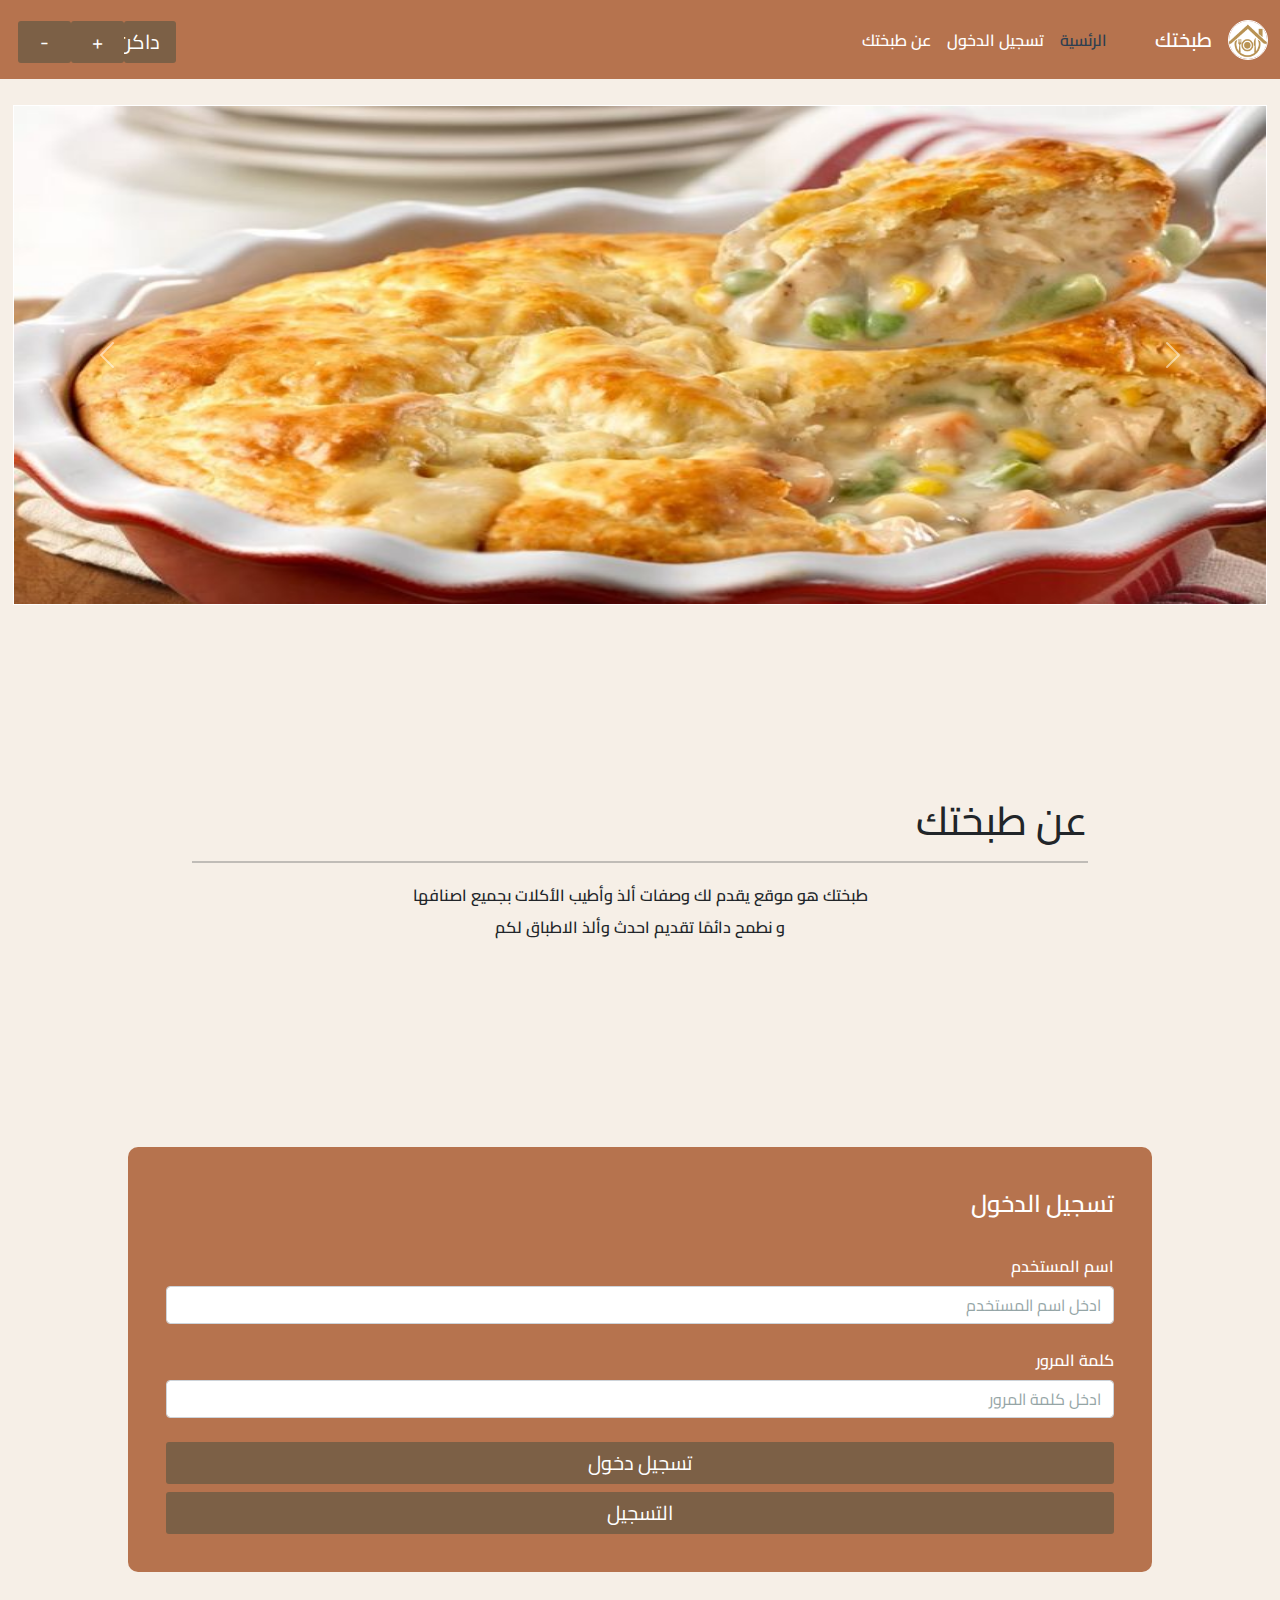
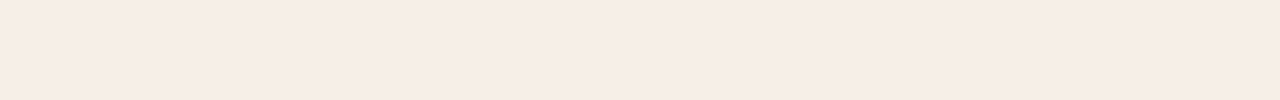
<file: index.html>
<!DOCTYPE html>
<html lang="ar">
  <head>
    <meta charset="UTF-8" />
    <meta http-equiv="X-UA-Compatible" content="IE=edge" />
    <meta name="viewport" content="width=device-width, initial-scale=1.0" />
    <title>الرئسية</title>

    <link rel="stylesheet" href="cssFile/bootstrap.css" />

    <script
      src="https://cdn.jsdelivr.net/npm/bootstrap@5.2.0-beta1/dist/js/bootstrap.bundle.min.js"
      integrity="sha384-pprn3073KE6tl6bjs2QrFaJGz5/SUsLqktiwsUTF55Jfv3qYSDhgCecCxMW52nD2"
      crossorigin="anonymous"
    ></script>

    <link rel="stylesheet" href="cssFile/style.css" />
  </head>
  <body dir="auto">
    <!-- navbar-->
    <nav class="navbar navbar-expand-lg navbar-dark sticky-top">
      <div class="container-fluid">
        <img class="logoimg" src="images/logoimg.jpeg" />
        <a class="navbar-brand" href="/htmlFile/index.html">طبختك</a>
        <button
          class="navbar-toggler"
          type="button"
          data-bs-toggle="collapse"
          data-bs-target="#navbarColor01"
          aria-controls="navbarColor01"
          aria-expanded="false"
          aria-label="Toggle navigation"
        >
          <span class="navbar-toggler-icon"></span>
        </button>

        <div class="collapse navbar-collapse" id="navbarColor01">
          <ul class="navbar-nav">
            <li class="nav-item">
              <a class="nav-link active" href="index.html"
                >الرئسية
                <span class="visually-hidden">(current)</span>
              </a>
            </li>
            <li class="nav-item">
              <a class="nav-link" href="#form">تسجيل الدخول</a>
            </li>
            <li class="nav-item">
              <a class="nav-link" href="#about">عن طبختك</a>
            </li>
          </ul>
        </div>
        <div class="colorBage row-cols-md-3 g-3">
          <button
            class="btn btn-lg"
            id="login-button"
            type="button"
            onclick="colorPage()"
          >
            داكن
          </button>

          <button
            class="btn btn-lg"
            id="login-button"
            type="button"
            onclick="zoomIn()"
          >
            +
          </button>
          <button
            class="btn btn-lg"
            id="login-button"
            type="button"
            onclick="zoomOut()"
          >
            -
          </button>
        </div>
      </div>
    </nav>

    <script>
      window.addEventListener("resize", getSizes, false);

      let out = document.querySelector(".output");

      function getSizes() {
        let body = document.body;
        let zoom = body.clientWidth + "px x " + body.clientHeight + "px";
        out.textContent = zoom;
      }
    </script>
    <!-- crousel img-->
    <div
      id="carouselExampleFade"
      class="carousel slide carousel-fade"
      data-bs-ride="carousel"
    >
      <div class="carousel-inner">
        <div class="carousel-item active">
          <img src="images/chickenPie.jpg" class="d-block w-100" alt="..." />
        </div>
        <div class="carousel-item">
          <img src="images/pancake-diet.jpeg" class="d-block w-100" alt="..." />
        </div>
        <div class="carousel-item">
          <img src="images/qers.jpeg" class="d-block w-100" alt="..." />
        </div>
        <div class="carousel-item">
          <img src="images/potatoes.jpeg" class="d-block w-100" alt="..." />
        </div>
        <div class="carousel-item">
          <img src="images/marquoq.jpeg" class="d-block w-100" alt="..." />
        </div>
        <div class="carousel-item">
          <img src="images/cheeseCake.jpeg" class="d-block w-100" alt="..." />
        </div>
      </div>
      <button
        class="carousel-control-prev"
        type="button"
        data-bs-target="#carouselExampleFade"
        data-bs-slide="prev"
      >
        <span class="carousel-control-prev-icon" aria-hidden="true"></span>
        <span class="visually-hidden">Previous</span>
      </button>
      <button
        class="carousel-control-next"
        type="button"
        data-bs-target="#carouselExampleFade"
        data-bs-slide="next"
      >
        <span class="carousel-control-next-icon" aria-hidden="true"></span>
        <span class="visually-hidden">Next</span>
      </button>
    </div>
    <!-- end crousel img-->

    <!-- about tabkhtic-->
    <div id="about" class="aboutWeb">
      <h2>عن طبختك</h2>
      <hr />
      <p>
        طبختك هو موقع يقدم لك وصفات ألذ وأطيب الأكلات بجميع اصنافها<br />

        و نطمح دائمًا تقديم احدث وألذ الاطباق لكم
      </p>
    </div>

    <!-- Form login-->
    <div id="form" class="formContainer">
      <form id="logIn">
        <fieldset>
          <legend>تسجيل الدخول</legend>

          <div class="form-group">
            <label for="exampleInputEmail1" class="form-label mt-4"
              >اسم المستخدم</label
            >
            <input
              type="text"
              class="form-control"
              id="loginUserName"
              placeholder="ادخل اسم المستخدم"
            />
            <small id="emailHelp" class="form-text text-muted"></small>
          </div>
          <div class="form-group">
            <label for="exampleInputPassword1" class="form-label mt-4"
              >كلمة المرور</label
            >
            <input
              type="password"
              class="form-control"
              id="loginPassword"
              placeholder="ادخل كلمة المرور"
            />
          </div>
          <br />
          <div class="d-grid gap-2">
            <button
              class="btn btn-lg"
              id="button"
              type="button"
              onclick="logIn()"
            >
              تسجيل دخول
            </button>
            <a id="button" class="btn btn-lg" href="register.html">التسجيل</a>
          </div>
        </fieldset>
      </form>
    </div>
  </body>
  <script src="jsFile/JsFile.js"></script>
</html>
</file>
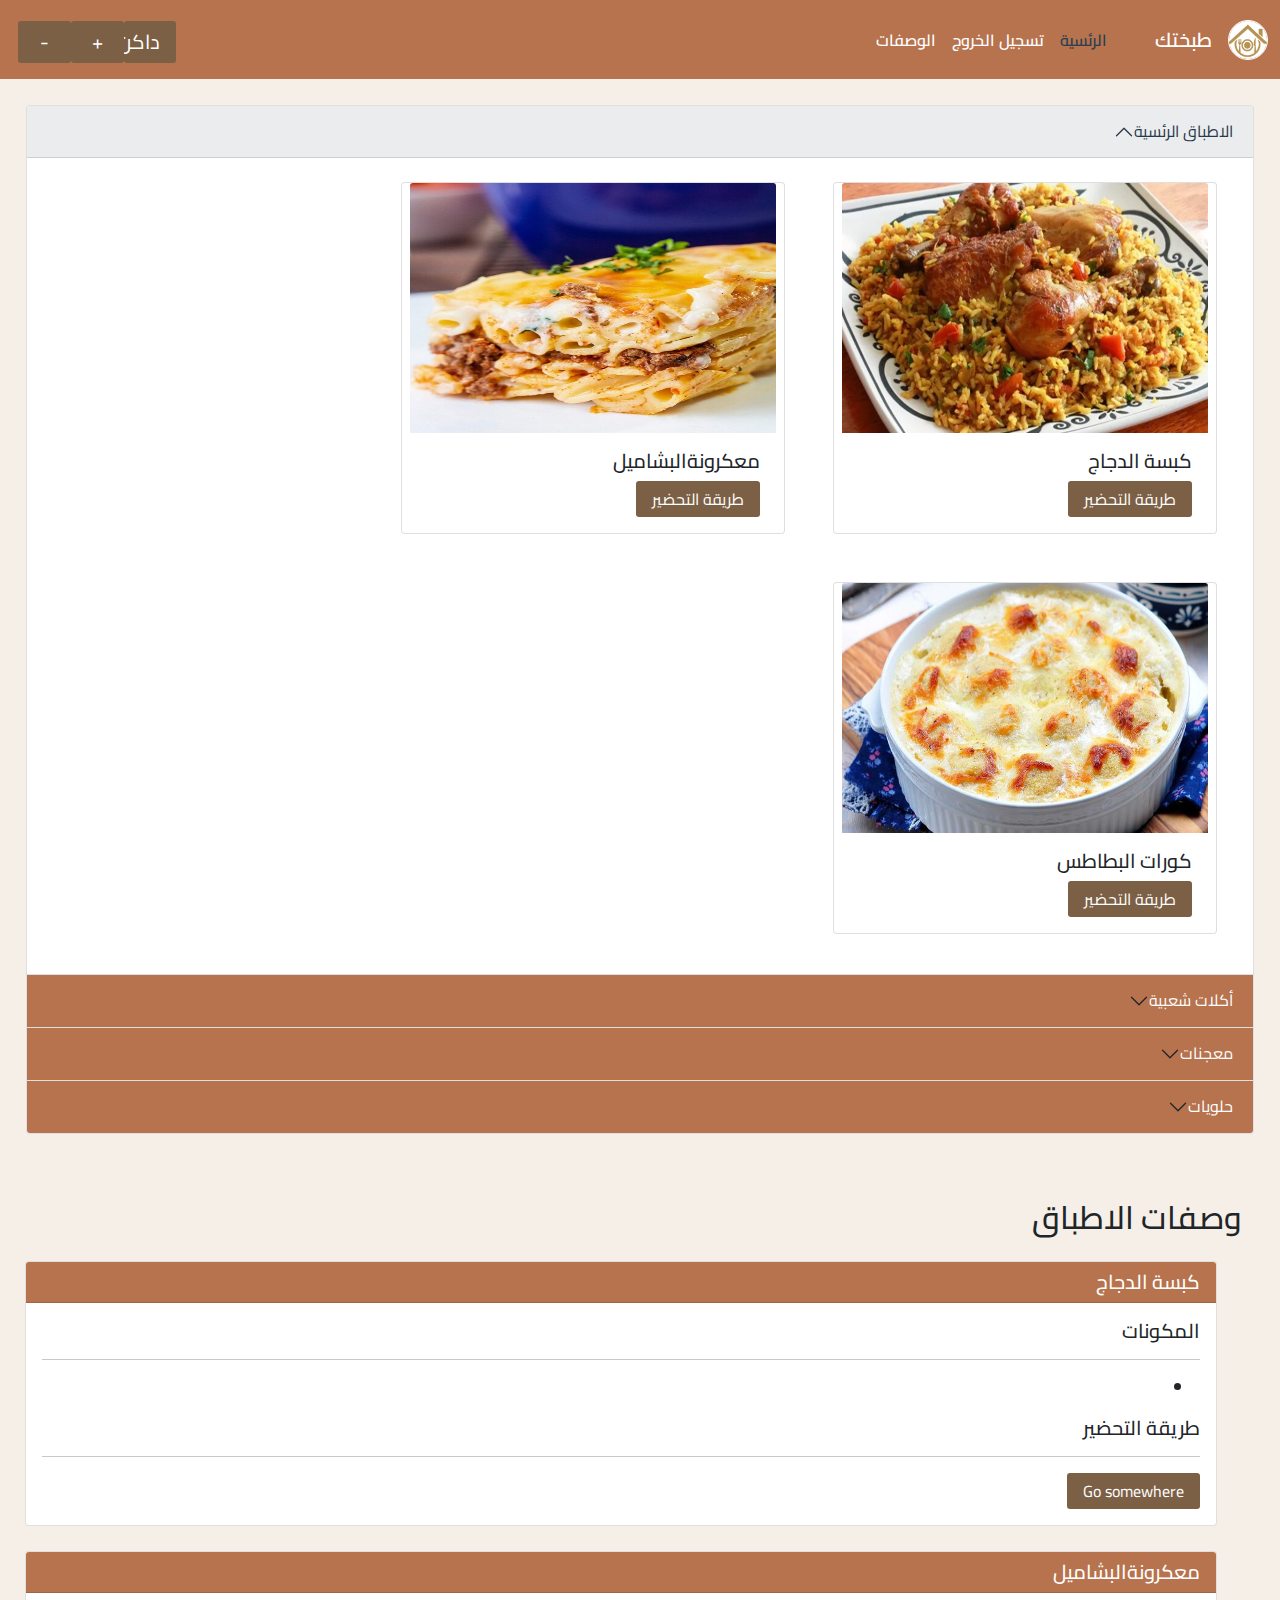
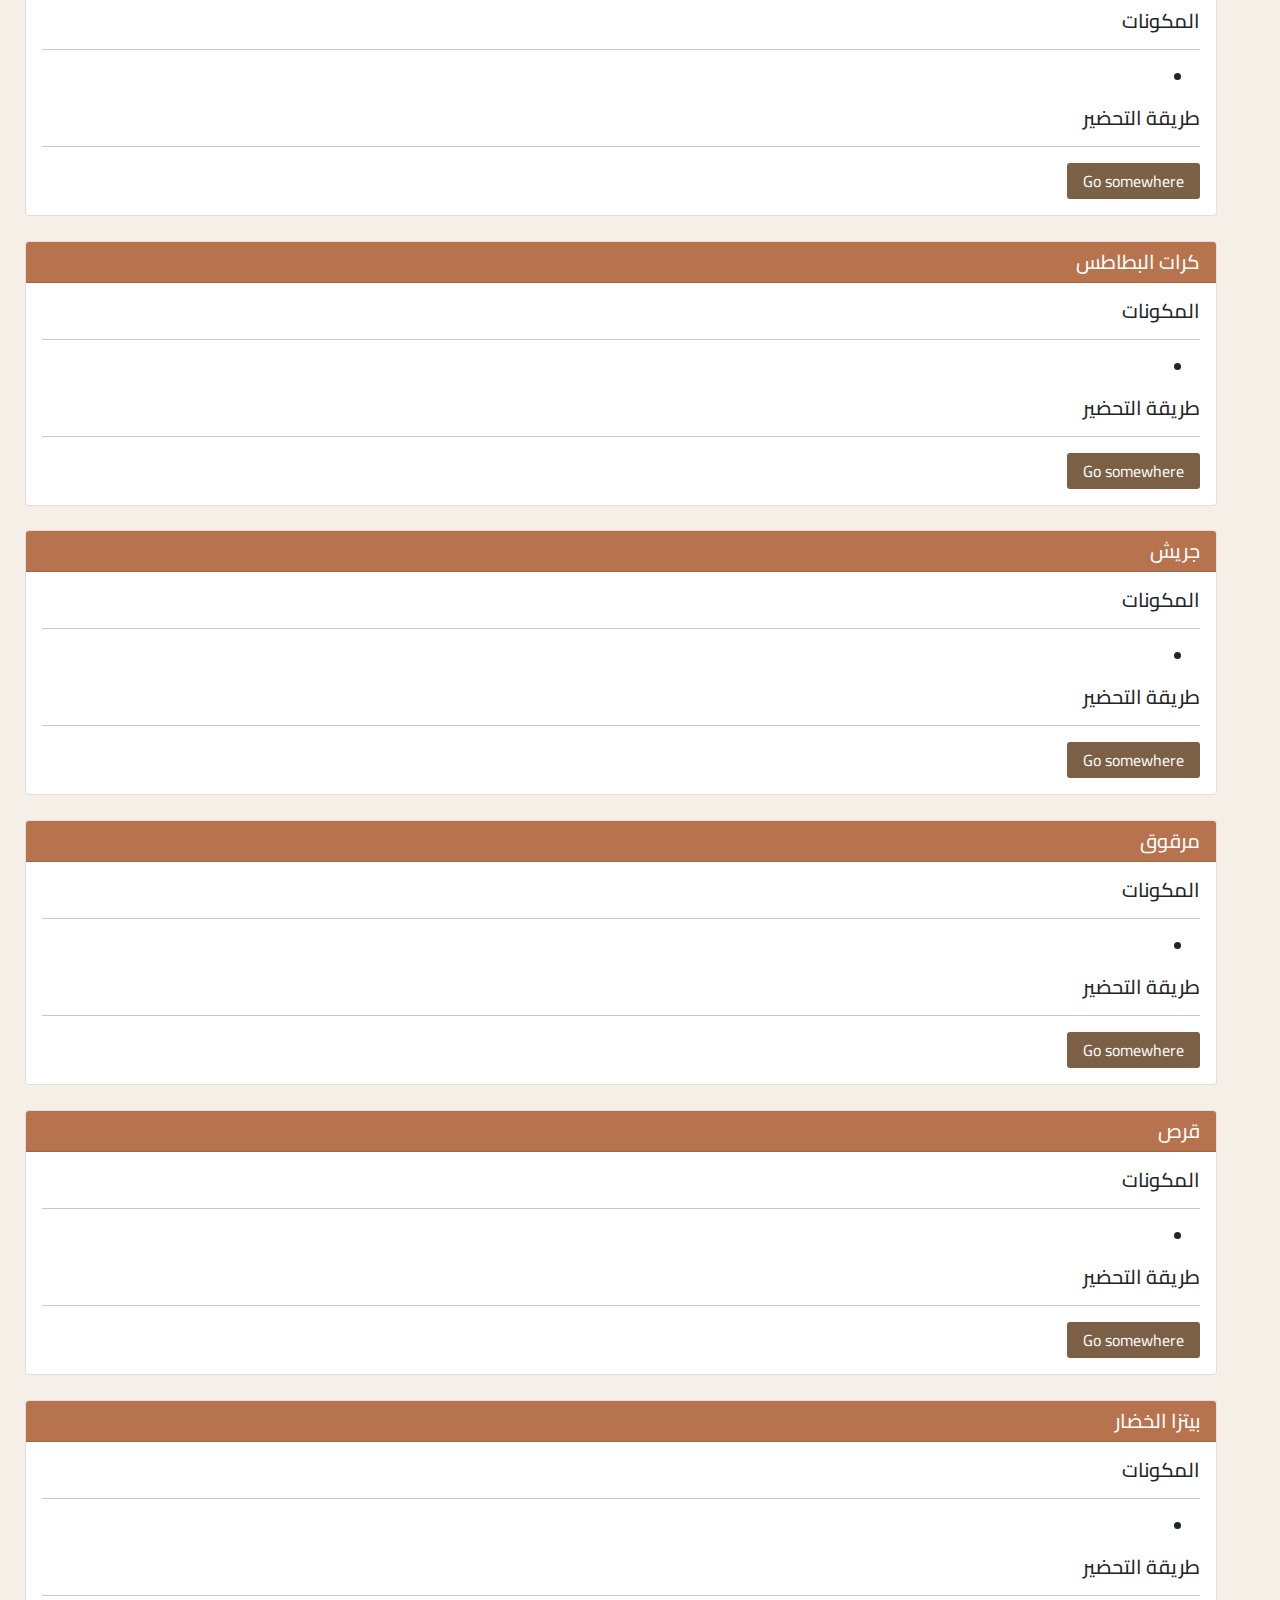
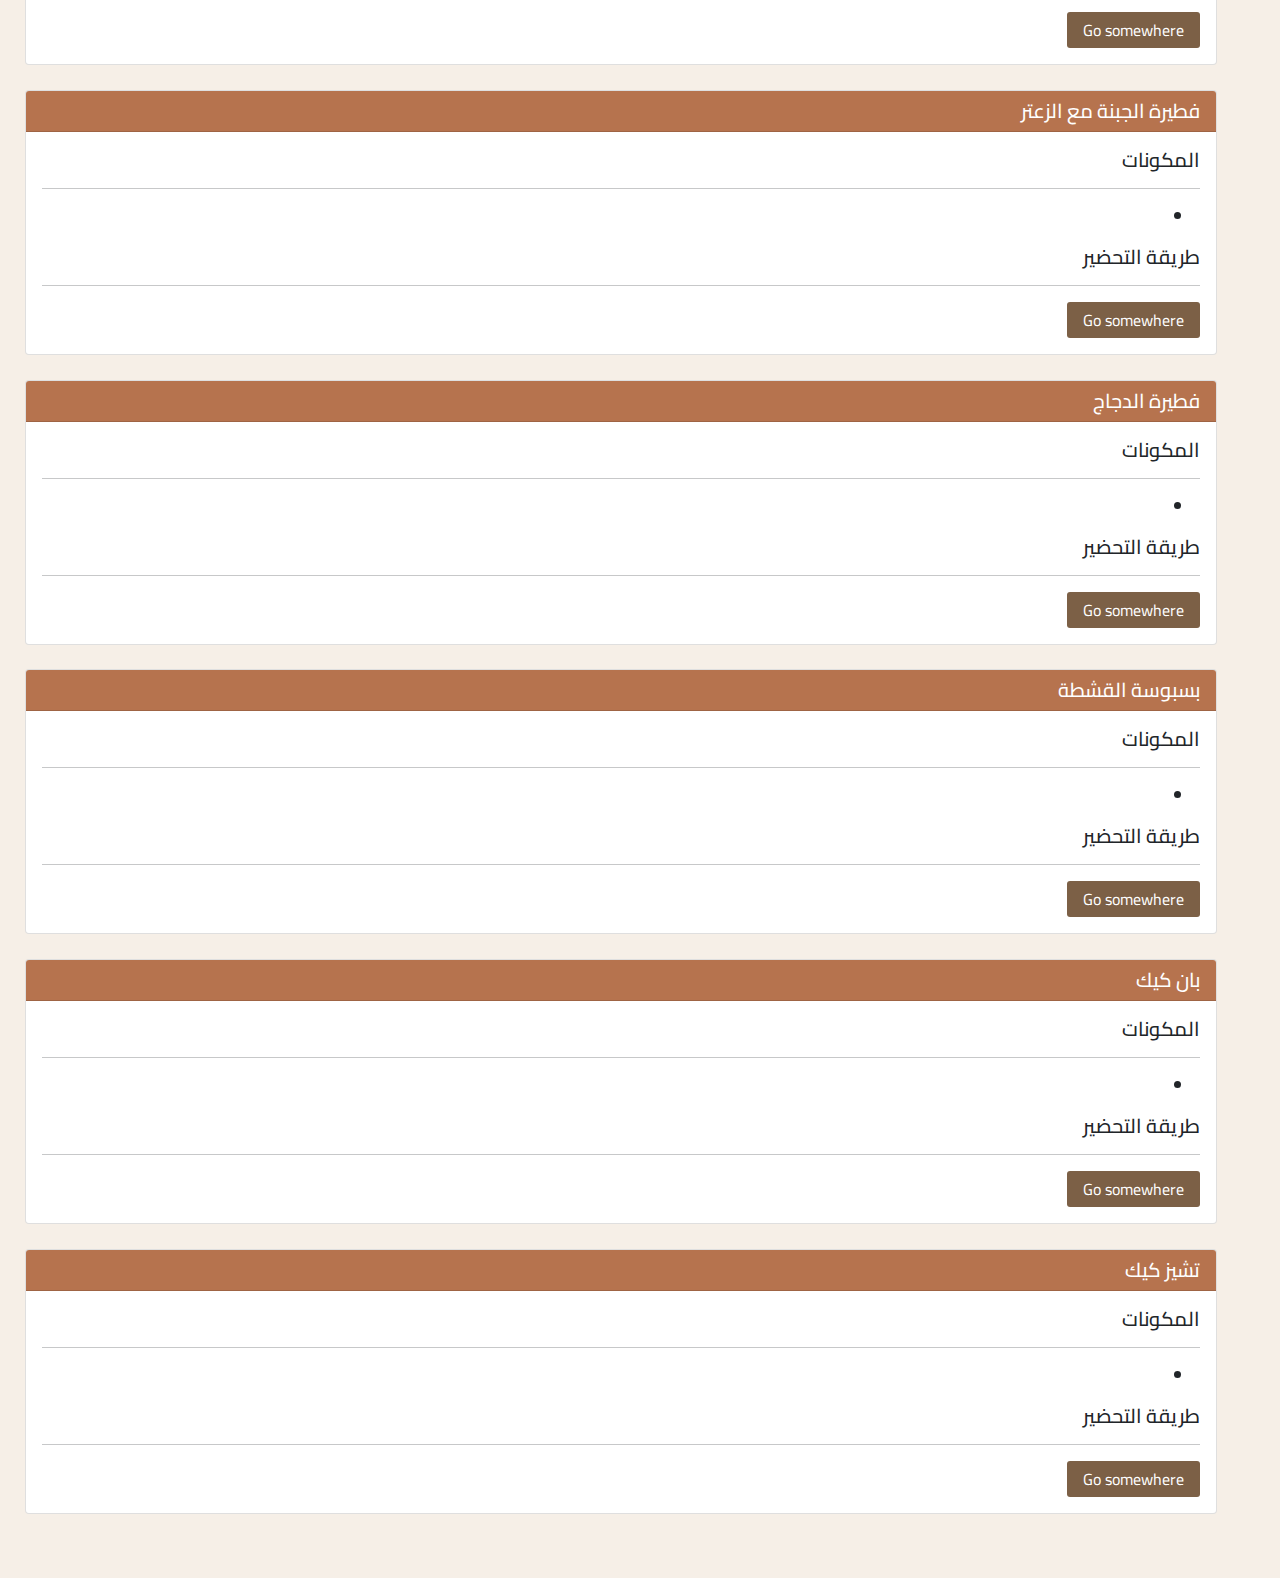
<file: content.html>
<!DOCTYPE html>
<html lang="ar">
  <head>
    <meta charset="UTF-8" />
    <meta http-equiv="X-UA-Compatible" content="IE=edge" />
    <meta name="viewport" content="width=device-width, initial-scale=1.0" />
    <title>الوصفات</title>

    <link rel="stylesheet" href="cssFile/bootstrap.css" />

    <script
      src="https://cdn.jsdelivr.net/npm/bootstrap@5.2.0-beta1/dist/js/bootstrap.bundle.min.js"
      integrity="sha384-pprn3073KE6tl6bjs2QrFaJGz5/SUsLqktiwsUTF55Jfv3qYSDhgCecCxMW52nD2"
      crossorigin="anonymous"
    ></script>

    <link rel="stylesheet" href="cssFile/style.css" />
  </head>
  <body dir="auto">
    <!-- navbar-->
    <nav class="navbar navbar-expand-lg navbar-dark sticky-top">
      <div class="container-fluid">
        <img class="logoimg" src="images/logoimg.jpeg" />
        <a class="navbar-brand" href="index.html">طبختك</a>
        <button
          class="navbar-toggler"
          type="button"
          data-bs-toggle="collapse"
          data-bs-target="#navbarColor01"
          aria-controls="navbarColor01"
          aria-expanded="false"
          aria-label="Toggle navigation"
        >
          <span class="navbar-toggler-icon"></span>
        </button>

        <div class="collapse navbar-collapse" id="navbarColor01">
          <ul class="navbar-nav">
            <li class="nav-item">
              <a class="nav-link active" href="index.html"
                >الرئسية
                <span class="visually-hidden">(current)</span>
              </a>
            </li>
            <li class="nav-item">
              <a class="nav-link" href="index.html">تسجيل الخروج</a>
            </li>
            <li class="nav-item">
              <a class="nav-link" href="#recipes">الوصفات</a>
            </li>
          </ul>
        </div>
        <div class="colorBage row-cols-md-3 g-3">
          <button
            class="btn btn-lg"
            id="login-button"
            type="button"
            onclick="colorPage()"
          >
            داكن
          </button>

          <button
            class="btn btn-lg"
            id="login-button"
            type="button"
            onclick="zoomIn()"
          >
            +
          </button>
          <button
            class="btn btn-lg"
            id="login-button"
            type="button"
            onclick="zoomOut()"
          >
            -
          </button>
        </div>
      </div>
    </nav>

    <!-- accordion item-->
    <div class="accordion" id="accordionPanelsStayOpenExample">
      <!-- accordion 1-->
      <div class="accordion-item">
        <h2 class="accordion-header" id="panelsStayOpen-headingOne">
          <button
            class="accordion-button"
            type="button"
            data-bs-toggle="collapse"
            data-bs-target="#panelsStayOpen-collapseOne"
            aria-expanded="true"
            aria-controls="panelsStayOpen-collapseOne"
          >
            الاطباق الرئسية
          </button>
        </h2>
        <div
          id="panelsStayOpen-collapseOne"
          class="accordion-collapse collapse show"
          aria-labelledby="panelsStayOpen-headingOne"
        >
          <div class="accordion-body">
            <div class="row row-cols-1 row-cols-md-3 g-3">
              <!--accordion1 card1 img food-->
              <div class="card" style="width: 24rem">
                <img src="images/rice.webp" class="card-img-top" alt="..." />
                <div class="card-body">
                  <h5 class="card-title">كبسة الدجاج</h5>
                  <a href="#rice-dice" class="btn" id="button">طريقة التحضير</a>
                </div>
              </div>
              <!--accordion1 card2 img food-->
              <div class="card" style="width: 24rem">
                <img
                  src="images/Macaroni-Bechamel.jpeg"
                  class="card-img-top"
                  alt="..."
                />
                <div class="card-body">
                  <h5 class="card-title">معكرونةالبشاميل</h5>
                  <a href="#besh-dice" class="btn" id="button">طريقة التحضير</a>
                </div>
              </div>
              <!--accordion1 card3 img food-->
              <div class="card" style="width: 24rem">
                <img
                  src="images/potatoes.jpeg"
                  class="card-img-top"
                  alt="..."
                />
                <div class="card-body">
                  <h5 class="card-title">كورات البطاطس</h5>
                  <a href="#pota-dice" class="btn" id="button">طريقة التحضير</a>
                </div>
              </div>
            </div>
            <!-- end cards in accordion1-->
          </div>
        </div>
      </div>
      <!-- end accordion 1-->
      <!-- accordion 2-->
      <div class="accordion-item">
        <h2 class="accordion-header" id="panelsStayOpen-headingTwo">
          <button
            class="accordion-button collapsed"
            type="button"
            data-bs-toggle="collapse"
            data-bs-target="#panelsStayOpen-collapseTwo"
            aria-expanded="false"
            aria-controls="panelsStayOpen-collapseTwo"
          >
            أكلات شعبية
          </button>
        </h2>
        <div
          id="panelsStayOpen-collapseTwo"
          class="accordion-collapse collapse"
          aria-labelledby="panelsStayOpen-headingTwo"
        >
          <div class="accordion-body">
            <div class="row row-cols-1 row-cols-md-3 g-3">
              <!--accordion2 card1 img food-->
              <div class="card" style="width: 24rem">
                <img src="images/jereash.webp" class="card-img-top" alt="..." />
                <div class="card-body">
                  <h5 class="card-title">جريش</h5>
                  <a href="#jereash-dice" class="btn" id="button"
                    >طريقة التحضير</a
                  >
                </div>
              </div>
              <!--accordion2 card2 img food-->
              <div class="card" style="width: 24rem">
                <img src="images/marquoq.jpeg" class="card-img-top" alt="..." />
                <div class="card-body">
                  <h5 class="card-title">مرقوق</h5>
                  <a href="#mar-dice" class="btn" id="button">طريقة التحضير</a>
                </div>
              </div>
              <!--accordion2 card3 img food-->
              <div class="card" style="width: 24rem">
                <img src="images/qers.jpeg" class="card-img-top" alt="..." />
                <div class="card-body">
                  <h5 class="card-title">قرص</h5>
                  <a href="#qers-dice" class="btn" id="button">طريقة التحضير</a>
                </div>
              </div>
            </div>
            <!-- end cards in accordion2-->
          </div>
        </div>
      </div>
      <!-- end accordion 2-->
      <!-- accordion 3-->
      <div class="accordion-item">
        <h2 class="accordion-header" id="panelsStayOpen-headingThree">
          <button
            class="accordion-button collapsed"
            type="button"
            data-bs-toggle="collapse"
            data-bs-target="#panelsStayOpen-collapseThree"
            aria-expanded="false"
            aria-controls="panelsStayOpen-collapseThree"
          >
            معجنات
          </button>
        </h2>
        <div
          id="panelsStayOpen-collapseThree"
          class="accordion-collapse collapse"
          aria-labelledby="panelsStayOpen-headingThree"
        >
          <div class="accordion-body">
            <div class="row row-cols-1 row-cols-md-3 g-3">
              <!--accordion3 card1 img food-->
              <div class="card" style="width: 24rem">
                <img src="images/Pizza.jpeg" class="card-img-top" alt="..." />
                <div class="card-body">
                  <h5 class="card-title">بيتزا الخضار</h5>
                  <a href="#pizza-dice" class="btn" id="button"
                    >طريقة التحضير</a
                  >
                </div>
              </div>
              <!--accordion3 card2 img food-->
              <div class="card" style="width: 24rem">
                <img
                  src="images/CheesePie.webp"
                  class="card-img-top"
                  alt="..."
                />
                <div class="card-body">
                  <h5 class="card-title">فطيرة الجبنة مع الزعتر</h5>
                  <a href="#cheese-dice" class="btn" id="button"
                    >طريقة التحضير</a
                  >
                </div>
              </div>
              <!--accordion3 card3 img food-->
              <div class="card" style="width: 24rem">
                <img
                  src="images/chickenPie.jpg"
                  class="card-img-top"
                  alt="..."
                />
                <div class="card-body">
                  <h5 class="card-title">فطيرة الدجاج</h5>
                  <a href="#chick-dice" class="btn" id="button"
                    >طريقة التحضير</a
                  >
                </div>
              </div>
            </div>
            <!-- end cards in accordion3-->
          </div>
        </div>
      </div>
      <!-- end accordion 3-->
      <!-- accordion 4-->
      <div class="accordion-item">
        <h2 class="accordion-header" id="panelsStayOpen-headingFour">
          <button
            class="accordion-button collapsed"
            type="button"
            data-bs-toggle="collapse"
            data-bs-target="#panelsStayOpen-collapseFour"
            aria-expanded="false"
            aria-controls="panelsStayOpen-collapseFour"
          >
            حلويات
          </button>
        </h2>
        <div
          id="panelsStayOpen-collapseFour"
          class="accordion-collapse collapse"
          aria-labelledby="panelsStayOpen-headingFour"
        >
          <div class="accordion-body">
            <div class="row row-cols-1 row-cols-md-3 g-3">
              <!--accordion4 card1 img food-->
              <div class="card" style="width: 24rem">
                <img
                  src="images/bsbousah.jpeg"
                  class="card-img-top"
                  alt="..."
                />
                <div class="card-body">
                  <h5 class="card-title">بسبوسة القشطة</h5>
                  <a href="#basbo-dice" class="btn" id="button"
                    >طريقة التحضير</a
                  >
                </div>
              </div>
              <!--accordion4 card2 img food-->
              <div class="card" style="width: 24rem">
                <img
                  src="images/pancake-diet.jpeg"
                  class="card-img-top"
                  alt="..."
                />
                <div class="card-body">
                  <h5 class="card-title">بان كيك</h5>
                  <a href="#pan-dice" class="btn" id="button">طريقة التحضير</a>
                </div>
              </div>
              <!--accordion4 card3 img food-->
              <div class="card" style="width: 24rem">
                <img
                  src="images/cheeseCake.jpeg"
                  class="card-img-top"
                  alt="..."
                />
                <div class="card-body">
                  <h5 class="card-title">تشيز كيك</h5>
                  <a href="#cheeCake-dice" class="btn" id="button"
                    >طريقة التحضير</a
                  >
                </div>
              </div>
            </div>
          </div>
          <!-- end cards in accordion4-->
        </div>
      </div>
      <!-- end accordion 4-->
    </div>
    <!-- end accordion item-->

    <!-- recipes cards -->
    <div class="CardContainer">
      <h3 id="recipes">وصفات الاطباق</h3>
      <!-- resipe card1 -->
      <div class="card" id="rice-dice">
        <h5 class="card-header">كبسة الدجاج</h5>
        <div class="card-body">
          <h5 class="card-title">المكونات</h5>
          <hr />
          <ul>
            <li></li>
          </ul>
          <h5 class="card-title">طريقة التحضير</h5>
          <hr />
          <p class="card-text"></p>
          <a href="#" class="btn" id="button">Go somewhere</a>
        </div>
      </div>

      <!-- resipe card2 -->
      <div class="card" id="besh-dice">
        <h5 class="card-header">معكرونةالبشاميل</h5>
        <div class="card-body">
          <h5 class="card-title">المكونات</h5>
          <hr />
          <ul>
            <li></li>
          </ul>
          <h5 class="card-title">طريقة التحضير</h5>
          <hr />
          <p class="card-text"></p>
          <a href="#" class="btn" id="button">Go somewhere</a>
        </div>
      </div>

      <!-- resipe card3 -->
      <div class="card" id="pota-dice">
        <h5 class="card-header">كرات البطاطس</h5>
        <div class="card-body">
          <h5 class="card-title">المكونات</h5>
          <hr />
          <ul>
            <li></li>
          </ul>
          <h5 class="card-title">طريقة التحضير</h5>
          <hr />
          <p class="card-text"></p>
          <a href="#" class="btn" id="button">Go somewhere</a>
        </div>
      </div>

      <!-- resipe card4 -->
      <div class="card" id="jereash-dice">
        <h5 class="card-header">جريش</h5>
        <div class="card-body">
          <h5 class="card-title">المكونات</h5>
          <hr />
          <ul>
            <li></li>
          </ul>
          <h5 class="card-title">طريقة التحضير</h5>
          <hr />
          <p class="card-text"></p>
          <a href="#" class="btn" id="button">Go somewhere</a>
        </div>
      </div>

      <!-- resipe card5 -->
      <div class="card" id="mar-dice">
        <h5 class="card-header">مرقوق</h5>
        <div class="card-body">
          <h5 class="card-title">المكونات</h5>
          <hr />
          <ul>
            <li></li>
          </ul>
          <h5 class="card-title">طريقة التحضير</h5>
          <hr />
          <p class="card-text"></p>
          <a href="#" class="btn" id="button">Go somewhere</a>
        </div>
      </div>

      <!-- resipe card6 -->
      <div class="card" id="qers-dice">
        <h5 class="card-header">قرص</h5>
        <div class="card-body">
          <h5 class="card-title">المكونات</h5>
          <hr />
          <ul>
            <li></li>
          </ul>
          <h5 class="card-title">طريقة التحضير</h5>
          <hr />
          <p class="card-text"></p>
          <a href="#" class="btn" id="button">Go somewhere</a>
        </div>
      </div>

      <!-- resipe card7 -->
      <div class="card" id="pizza-dice">
        <h5 class="card-header">بيتزا الخضار</h5>
        <div class="card-body">
          <h5 class="card-title">المكونات</h5>
          <hr />
          <ul>
            <li></li>
          </ul>
          <h5 class="card-title">طريقة التحضير</h5>
          <hr />
          <p class="card-text"></p>
          <a href="#" class="btn" id="button">Go somewhere</a>
        </div>
      </div>

      <!-- resipe card8 -->
      <div class="card" id="cheese-dice">
        <h5 class="card-header">فطيرة الجبنة مع الزعتر</h5>
        <div class="card-body">
          <h5 class="card-title">المكونات</h5>
          <hr />
          <ul>
            <li></li>
          </ul>
          <h5 class="card-title">طريقة التحضير</h5>
          <hr />
          <p class="card-text"></p>
          <a href="#" class="btn" id="button">Go somewhere</a>
        </div>
      </div>

      <!-- resipe card9 -->
      <div class="card" id="chick-dice">
        <h5 class="card-header">فطيرة الدجاج</h5>
        <div class="card-body">
          <h5 class="card-title">المكونات</h5>
          <hr />
          <ul>
            <li></li>
          </ul>
          <h5 class="card-title">طريقة التحضير</h5>
          <hr />
          <p class="card-text"></p>
          <a href="#" class="btn" id="button">Go somewhere</a>
        </div>
      </div>

      <!-- resipe card10 -->
      <div class="card" id="basbo-dice">
        <h5 class="card-header">بسبوسة القشطة</h5>
        <div class="card-body">
          <h5 class="card-title">المكونات</h5>
          <hr />
          <ul>
            <li></li>
          </ul>
          <h5 class="card-title">طريقة التحضير</h5>
          <hr />
          <p class="card-text"></p>
          <a href="#" class="btn" id="button">Go somewhere</a>
        </div>
      </div>

      <!-- resipe card11 -->
      <div class="card" id="pan-dice">
        <h5 class="card-header">بان كيك</h5>
        <div class="card-body">
          <h5 class="card-title">المكونات</h5>
          <hr />
          <ul>
            <li></li>
          </ul>
          <h5 class="card-title">طريقة التحضير</h5>
          <hr />
          <p class="card-text"></p>
          <a href="#" class="btn" id="button">Go somewhere</a>
        </div>
      </div>

      <!-- resipe card12 -->
      <div class="card" id="cheeCake-dice">
        <h5 class="card-header">تشيز كيك</h5>
        <div class="card-body">
          <h5 class="card-title">المكونات</h5>
          <hr />
          <ul>
            <li></li>
          </ul>
          <h5 class="card-title">طريقة التحضير</h5>
          <hr />
          <p class="card-text"></p>
          <a href="#" class="btn" id="button">Go somewhere</a>
        </div>
      </div>
    </div>
    <!-- end resipes cards-->
  </body>
  <script src="jsFile/JsFile.js"></script>
</html>
</file>
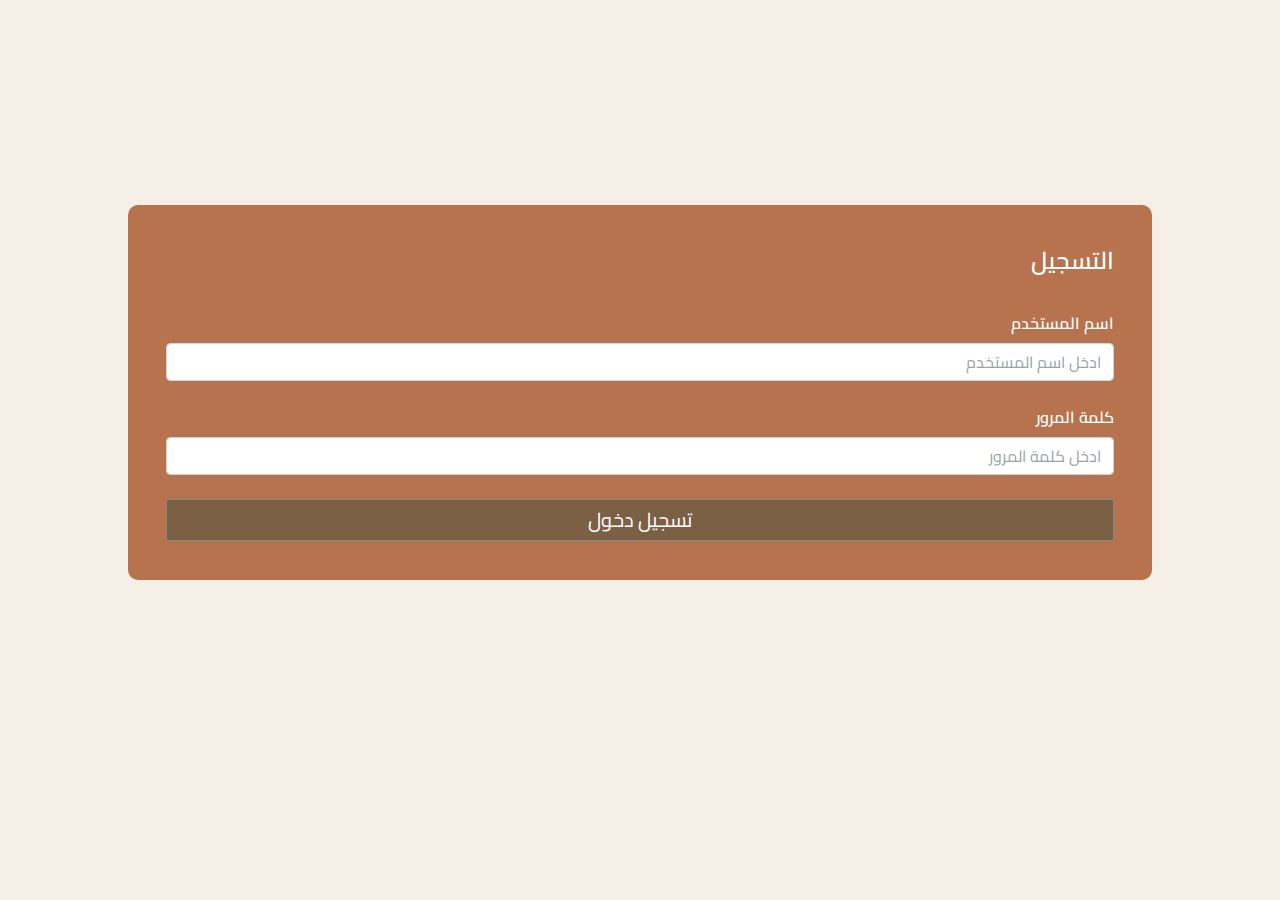
<file: register.html>
<!DOCTYPE html>
<html lang="ar">
  <head>
    <meta charset="UTF-8" />
    <meta http-equiv="X-UA-Compatible" content="IE=edge" />
    <meta name="viewport" content="width=device-width, initial-scale=1.0" />
    <title>صفحة التسجيل</title>

    <link rel="stylesheet" href="cssFile/bootstrap.css" />

    <script
      src="https://cdn.jsdelivr.net/npm/bootstrap@5.2.0-beta1/dist/js/bootstrap.bundle.min.js"
      integrity="sha384-pprn3073KE6tl6bjs2QrFaJGz5/SUsLqktiwsUTF55Jfv3qYSDhgCecCxMW52nD2"
      crossorigin="anonymous"
    ></script>

    <link rel="stylesheet" href="cssFile/style.css" />
  </head>
  <body dir="auto">
    <div id="form" class="formContainer">
      <form>
        <fieldset>
          <legend>التسجيل </legend>

          <div class="form-group">
            <label for="exampleInputEmail1" class="form-label mt-4"
              >اسم المستخدم</label
            >
            <input
              type="text"
              class="form-control"
              id="username"
              placeholder="ادخل اسم المستخدم"
            />
            <small id="emailHelp" class="form-text text-muted"></small>
          </div>
          <div class="form-group">
            <label for="exampleInputPassword1" class="form-label mt-4"
              >كلمة المرور</label
            >
            <input
              type="password"
              class="form-control"
              id="password"
              placeholder="ادخل كلمة المرور"
            />
          </div>
          <br />
          <div class="d-grid gap-2">
            <button
              class="btn btn-lg btn-dark"
              id="signup-button"
              type="button"
              onclick="signUp()"
            >
              تسجيل دخول
            </button>
          </div>
        </fieldset>
      </form>
    </div>
  </body>

  <script src="jsFile/JsFile.js"></script>
</html>
</file>
<file: cssFile/style.css>
@import url("https://fonts.googleapis.com/css2?family=Cairo:wght@200;300;400;500;600&family=Noto+Sans&display=swap");
body {
  font-family: "Cairo", sans-serif;
  font-weight: 600;
  background-color: rgb(246, 239, 231);
}
.logoimg {
  height: 40px;
  border-radius: 20px;
  border: 0.5px solid white;
}

.accordion {
  margin: 2%;
}

.accordion-button {
  background-color: #b6734e;
}

.navbar-dark {
  background-color: #b6734e;
}

.formContainer {
  margin: 10%;
  margin-top: 16%;
  background-color: #b6734e;
  display: block;
  margin-left: 10%;
  margin-right: 10%;
  border-radius: 10px;
  padding: 3%;
  color: white;
}

#button {
  background-color: #7c6046;
  padding: 5px 15px 5px 15px;
  border-radius: 3px;
  float: right;
  color: white;
}

#button:hover {
  background-color: #4f3b28;
}

#signup-button {
  background-color: #7c6046;
  padding: 5px 15px 5px 15px;
  border-radius: 3px;
  float: right;
  color: white;
}

#signup-button:hover {
  background-color: #4f3b28;
}

#login-button {
  background-color: #7c6046;
  padding: 5px 15px 5px 15px;
  border-radius: 3px;
  float: right;
  color: white;
}

#login-button:hover {
  background-color: #4f3b28;
}

.carousel {
  margin-top: 2%;
  margin-right: 1%;
  margin-left: 1%;
}

.carousel-item img {
  height: 500px;
  border: 0.5px solid white;
}

.aboutWeb {
  margin: 15%;
}

.aboutWeb hr {
  height: 2px;
  border-width: 0;
}

.aboutWeb p {
  line-height: 32px;
  text-align: center;
}

.accordion-button {
  color: white;
}
.card img {
  height: 250px;
}
.CardContainer {
  margin-right: 3%;
  margin-top: 5%;
  margin-bottom: 5%;
}

.card {
  margin: 2%;
}

.card-header {
  background-color: #b6734e;
}

.card-header {
  color: white;
}

.colorBage {
  margin-left: 0.5%;
  margin-top: 5px;
}
</file>
